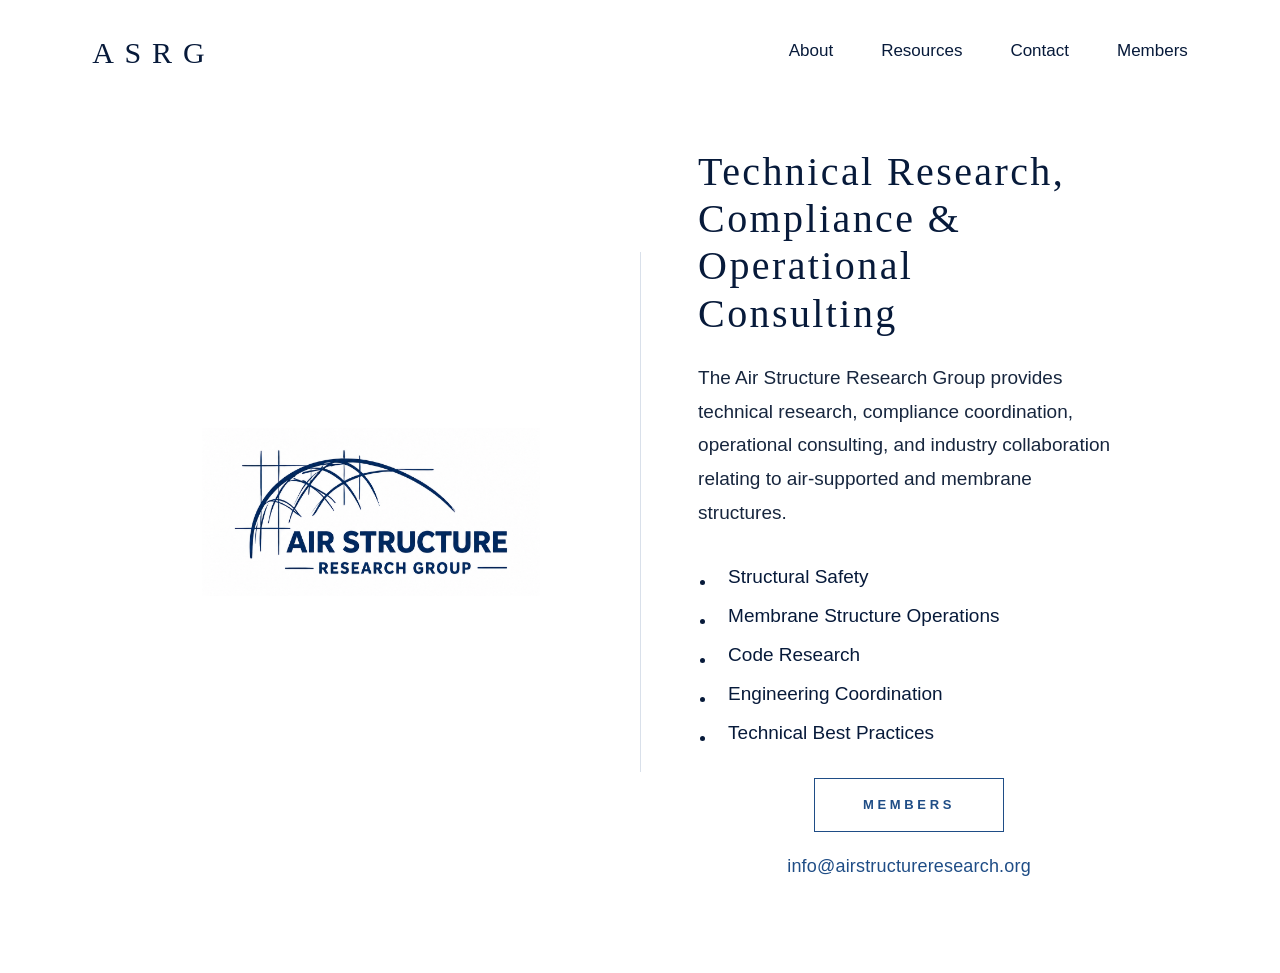
<file: index.html>
<!doctype html>
<html lang="en">
<head>
<meta charset="utf-8">
<meta name="viewport" content="width=device-width, initial-scale=1">
<title>Air Structure Research Group | ASRG</title>
<meta name="description" content="Air Structure Research Group">
<link rel="preload" as="image" href="/assets/asrg-logo.png">
<link rel="stylesheet" href="/assets/styles.css">
</head>
<body>
<div class="site">
<header class="header">
  <button class="menu-button" aria-label="Open navigation" aria-expanded="false" data-menu-button>☰</button>
  <a class="brand" href="/" aria-label="ASRG home">ASRG</a>
  <nav class="nav" aria-label="Primary navigation"><a class="" href="/about/">About</a><a class="" href="/resources/">Resources</a><a class="" href="/contact/">Contact</a><a class="" href="/members/">Members</a></nav>
  <nav class="mobile-menu" aria-label="Mobile navigation" data-mobile-menu><a href="/about/">About</a><a href="/resources/">Resources</a><a href="/contact/">Contact</a><a href="/members/">Members</a></nav>
</header>
<main class="main">
  <section class="logo-panel" aria-label="Air Structure Research Group logo"><img src="/assets/asrg-logo.png" alt="Air Structure Research Group"></section>
  <div class="divider" aria-hidden="true"></div>
  <section class="content-panel"><div class="content"><h2>Technical Research, Compliance &amp; Operational Consulting</h2>
<p>The Air Structure Research Group provides technical research, compliance coordination, operational consulting, and industry collaboration relating to air-supported and membrane structures.</p>
<ul class="clean">
<li>Structural Safety</li>
<li>Membrane Structure Operations</li>
<li>Code Research</li>
<li>Engineering Coordination</li>
<li>Technical Best Practices</li>
</ul>
<div class="home-actions"><a class="btn-outline" href="/members/">Members</a><br><a class="email" href="mailto:info@airstructureresearch.org">info@airstructureresearch.org</a></div></div></section>
</main>
</div>
<script src="/assets/site.js"></script>
</body>
</html>
</file>
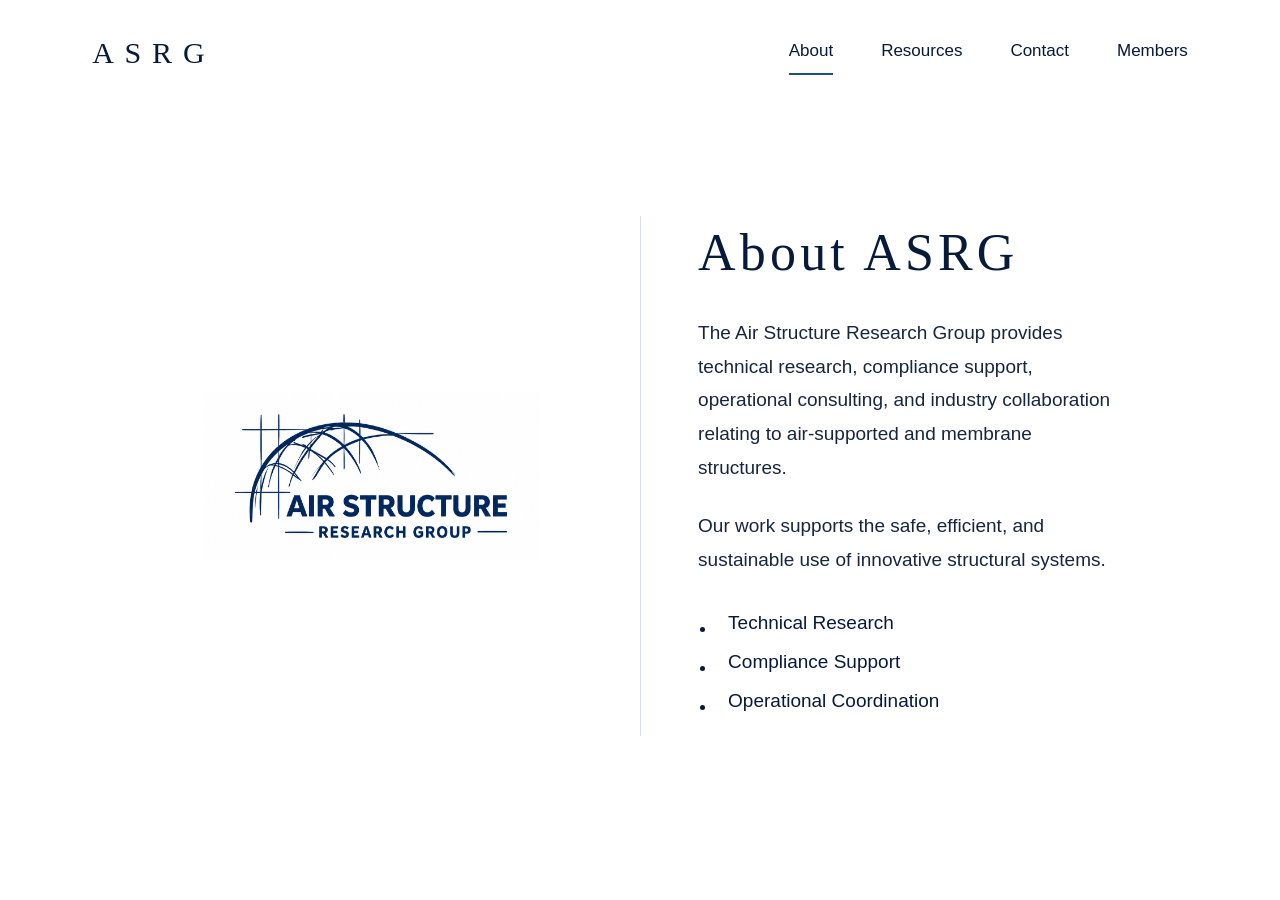
<file: about/index.html>
<!doctype html>
<html lang="en">
<head>
<meta charset="utf-8">
<meta name="viewport" content="width=device-width, initial-scale=1">
<title>About | ASRG</title>
<meta name="description" content="Air Structure Research Group">
<link rel="preload" as="image" href="/assets/asrg-logo.png">
<link rel="stylesheet" href="/assets/styles.css">
</head>
<body>
<div class="site">
<header class="header">
  <button class="menu-button" aria-label="Open navigation" aria-expanded="false" data-menu-button>☰</button>
  <a class="brand" href="/" aria-label="ASRG home">ASRG</a>
  <nav class="nav" aria-label="Primary navigation"><a class="active" href="/about/">About</a><a class="" href="/resources/">Resources</a><a class="" href="/contact/">Contact</a><a class="" href="/members/">Members</a></nav>
  <nav class="mobile-menu" aria-label="Mobile navigation" data-mobile-menu><a href="/about/">About</a><a href="/resources/">Resources</a><a href="/contact/">Contact</a><a href="/members/">Members</a></nav>
</header>
<main class="main">
  <section class="logo-panel" aria-label="Air Structure Research Group logo"><img src="/assets/asrg-logo.png" alt="Air Structure Research Group"></section>
  <div class="divider" aria-hidden="true"></div>
  <section class="content-panel"><div class="content"><h1>About ASRG</h1>
<p>The Air Structure Research Group provides technical research, compliance support, operational consulting, and industry collaboration relating to air-supported and membrane structures.</p>
<p>Our work supports the safe, efficient, and sustainable use of innovative structural systems.</p>
<ul class="clean">
<li>Technical Research</li>
<li>Compliance Support</li>
<li>Operational Coordination</li>
</ul></div></section>
</main>
</div>
<script src="/assets/site.js"></script>
</body>
</html>
</file>
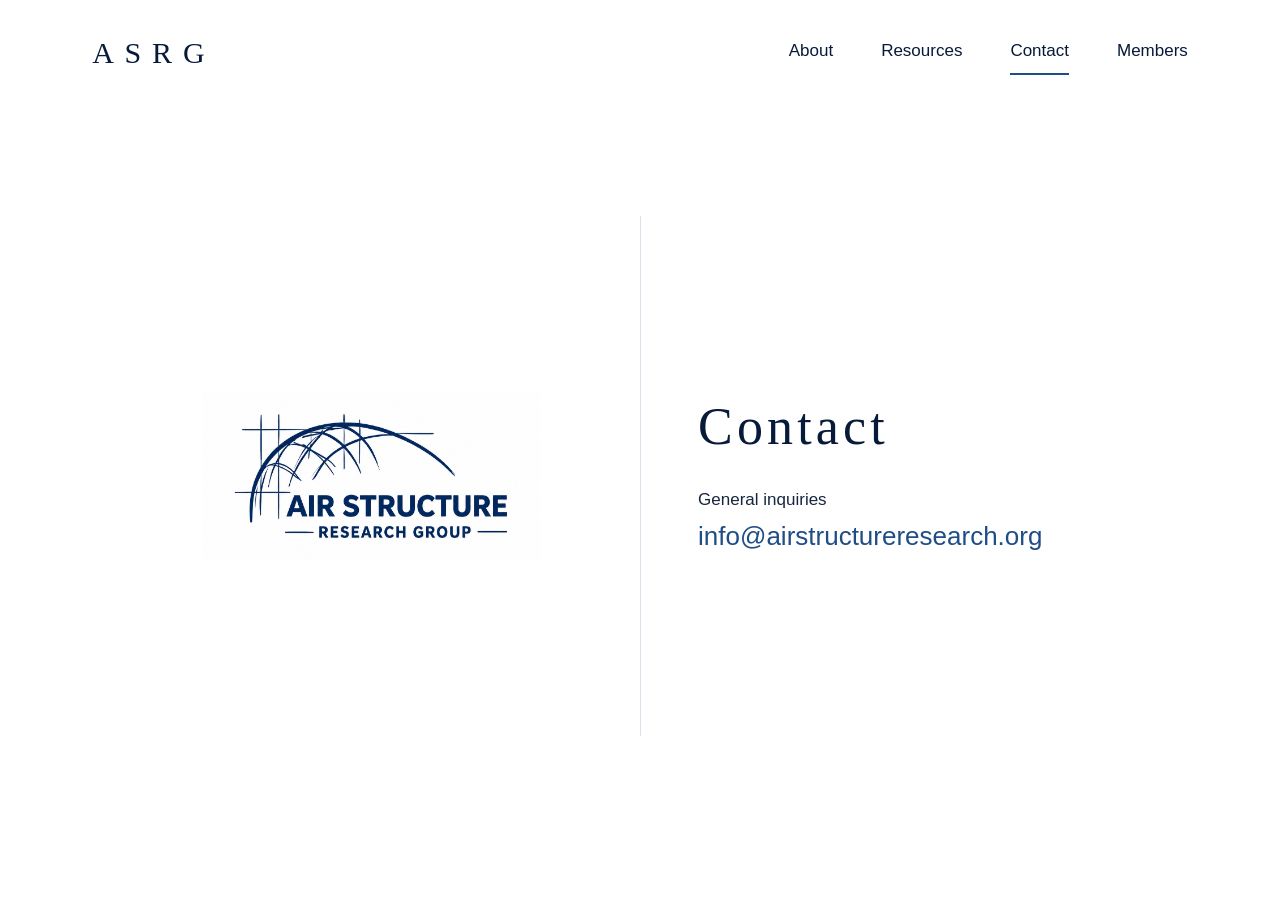
<file: contact/index.html>
<!doctype html>
<html lang="en">
<head>
<meta charset="utf-8">
<meta name="viewport" content="width=device-width, initial-scale=1">
<title>Contact | ASRG</title>
<meta name="description" content="Air Structure Research Group">
<link rel="preload" as="image" href="/assets/asrg-logo.png">
<link rel="stylesheet" href="/assets/styles.css">
</head>
<body>
<div class="site">
<header class="header">
  <button class="menu-button" aria-label="Open navigation" aria-expanded="false" data-menu-button>☰</button>
  <a class="brand" href="/" aria-label="ASRG home">ASRG</a>
  <nav class="nav" aria-label="Primary navigation"><a class="" href="/about/">About</a><a class="" href="/resources/">Resources</a><a class="active" href="/contact/">Contact</a><a class="" href="/members/">Members</a></nav>
  <nav class="mobile-menu" aria-label="Mobile navigation" data-mobile-menu><a href="/about/">About</a><a href="/resources/">Resources</a><a href="/contact/">Contact</a><a href="/members/">Members</a></nav>
</header>
<main class="main">
  <section class="logo-panel" aria-label="Air Structure Research Group logo"><img src="/assets/asrg-logo.png" alt="Air Structure Research Group"></section>
  <div class="divider" aria-hidden="true"></div>
  <section class="content-panel"><div class="content"><h1>Contact</h1>
<div class="contact-label">General inquiries</div>
<a class="contact-email" href="mailto:info@airstructureresearch.org">info@airstructureresearch.org</a></div></section>
</main>
</div>
<script src="/assets/site.js"></script>
</body>
</html>
</file>
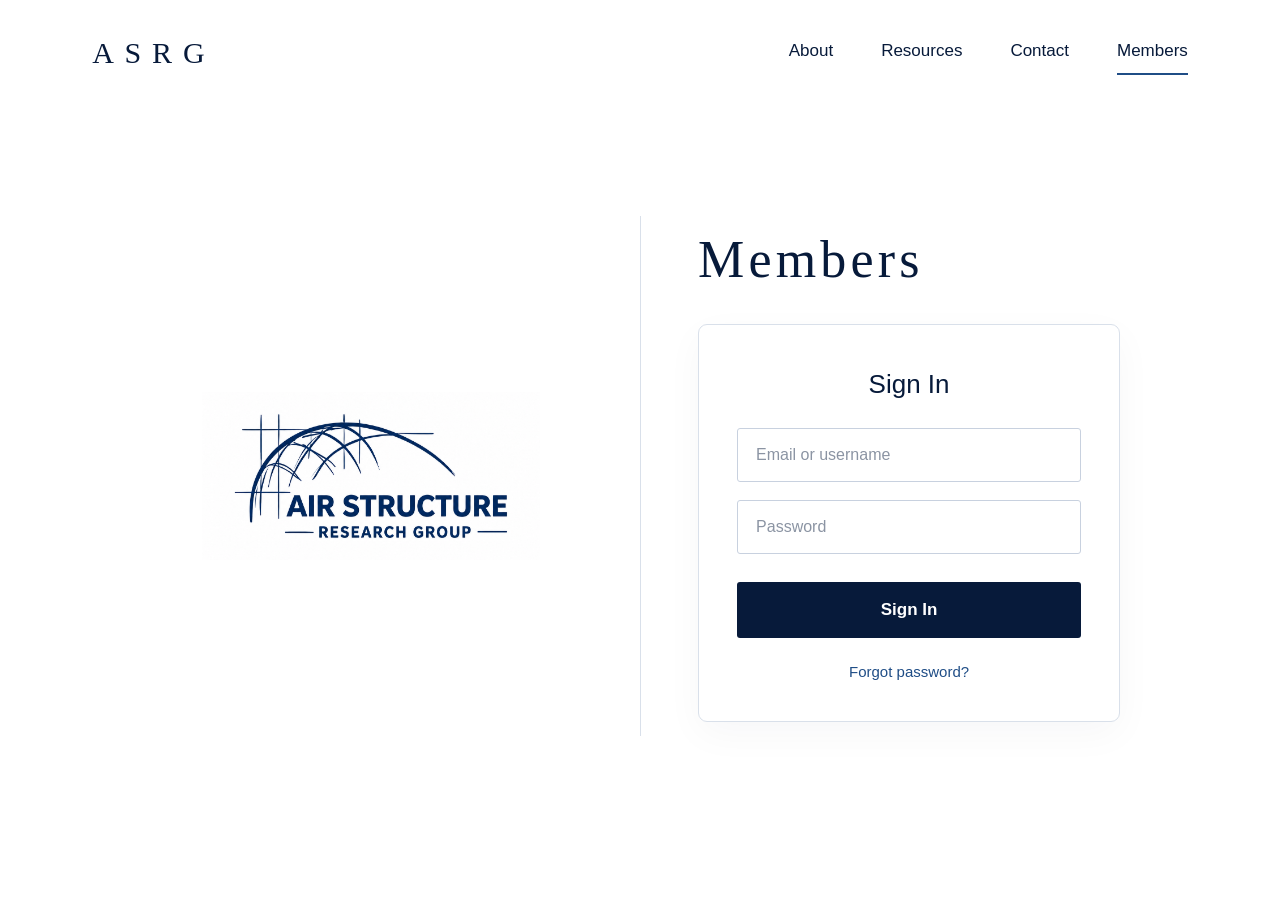
<file: members/index.html>
<!doctype html>
<html lang="en">
<head>
<meta charset="utf-8">
<meta name="viewport" content="width=device-width, initial-scale=1">
<title>Members | ASRG</title>
<meta name="description" content="Air Structure Research Group">
<link rel="preload" as="image" href="/assets/asrg-logo.png">
<link rel="stylesheet" href="/assets/styles.css">
</head>
<body>
<div class="site">
<header class="header">
  <button class="menu-button" aria-label="Open navigation" aria-expanded="false" data-menu-button>☰</button>
  <a class="brand" href="/" aria-label="ASRG home">ASRG</a>
  <nav class="nav" aria-label="Primary navigation"><a class="" href="/about/">About</a><a class="" href="/resources/">Resources</a><a class="" href="/contact/">Contact</a><a class="active" href="/members/">Members</a></nav>
  <nav class="mobile-menu" aria-label="Mobile navigation" data-mobile-menu><a href="/about/">About</a><a href="/resources/">Resources</a><a href="/contact/">Contact</a><a href="/members/">Members</a></nav>
</header>
<main class="main">
  <section class="logo-panel" aria-label="Air Structure Research Group logo"><img src="/assets/asrg-logo.png" alt="Air Structure Research Group"></section>
  <div class="divider" aria-hidden="true"></div>
  <section class="content-panel"><div class="content"><div class="login-wrap">
<h1>Members</h1>
<form class="login-card" data-signin-form novalidate>
  <div class="login-title">Sign In</div>
  <label class="visually-hidden" for="user">Email or username</label>
  <div class="field"><input id="user" name="user" autocomplete="username" placeholder="Email or username"></div>
  <label class="visually-hidden" for="password">Password</label>
  <div class="field"><input id="password" name="password" type="password" autocomplete="current-password" placeholder="Password"></div>
  <button class="signin" type="submit">Sign In</button>
  <button class="forgot" type="button" data-forgot>Forgot password?</button>
  <div class="error" data-login-error></div>
</form>
</div></div></section>
</main>
</div>
<script src="/assets/site.js"></script>
</body>
</html>
</file>
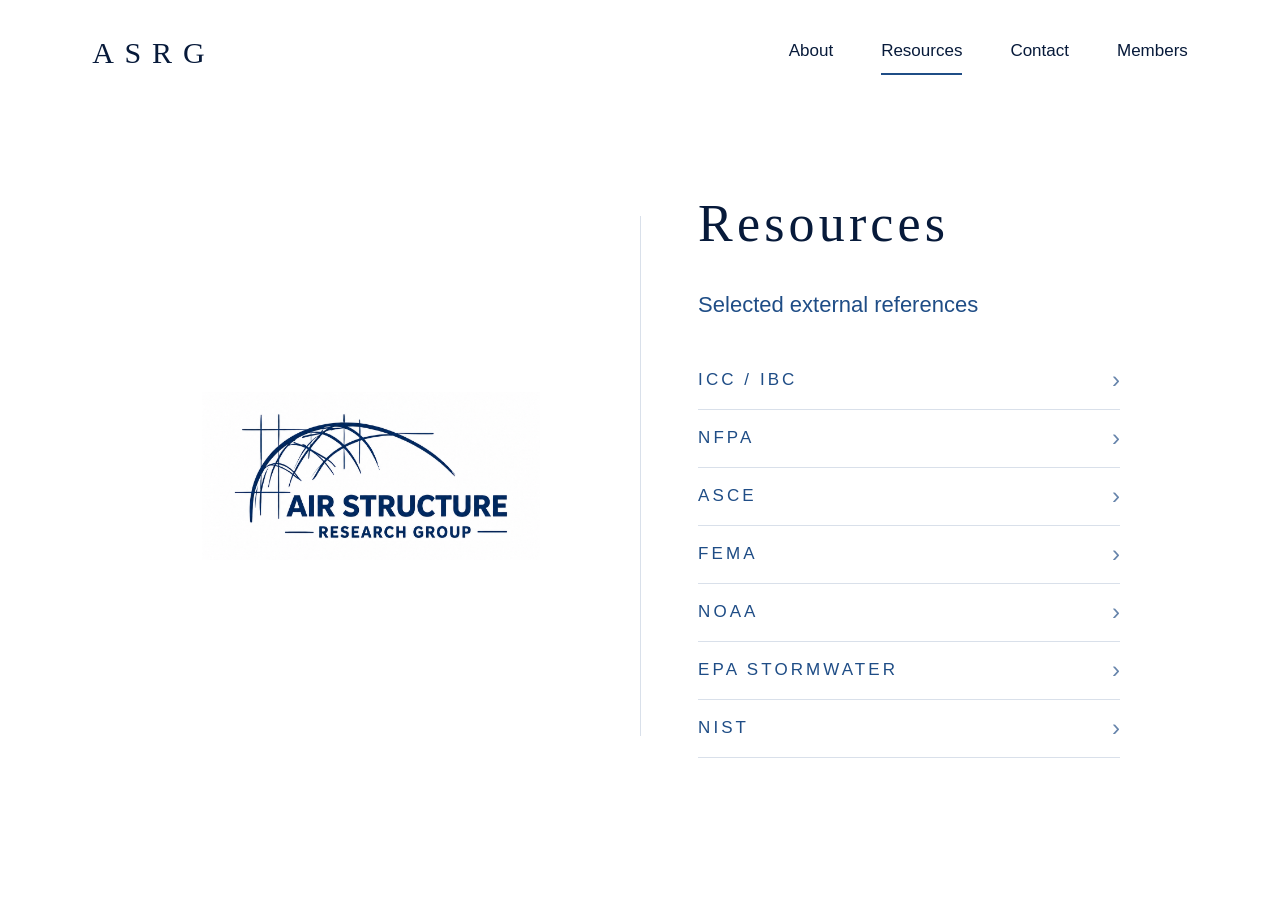
<file: resources/index.html>
<!doctype html>
<html lang="en">
<head>
<meta charset="utf-8">
<meta name="viewport" content="width=device-width, initial-scale=1">
<title>Resources | ASRG</title>
<meta name="description" content="Air Structure Research Group">
<link rel="preload" as="image" href="/assets/asrg-logo.png">
<link rel="stylesheet" href="/assets/styles.css">
</head>
<body>
<div class="site">
<header class="header">
  <button class="menu-button" aria-label="Open navigation" aria-expanded="false" data-menu-button>☰</button>
  <a class="brand" href="/" aria-label="ASRG home">ASRG</a>
  <nav class="nav" aria-label="Primary navigation"><a class="" href="/about/">About</a><a class="active" href="/resources/">Resources</a><a class="" href="/contact/">Contact</a><a class="" href="/members/">Members</a></nav>
  <nav class="mobile-menu" aria-label="Mobile navigation" data-mobile-menu><a href="/about/">About</a><a href="/resources/">Resources</a><a href="/contact/">Contact</a><a href="/members/">Members</a></nav>
</header>
<main class="main">
  <section class="logo-panel" aria-label="Air Structure Research Group logo"><img src="/assets/asrg-logo.png" alt="Air Structure Research Group"></section>
  <div class="divider" aria-hidden="true"></div>
  <section class="content-panel"><div class="content"><h1>Resources</h1><p class="subhead">Selected external references</p><div class="resources-list"><a class="resource-link" href="https://www.iccsafe.org/" target="_blank" rel="noopener noreferrer"><span>ICC / IBC</span><span aria-hidden="true">›</span></a><a class="resource-link" href="https://www.nfpa.org/" target="_blank" rel="noopener noreferrer"><span>NFPA</span><span aria-hidden="true">›</span></a><a class="resource-link" href="https://www.asce.org/" target="_blank" rel="noopener noreferrer"><span>ASCE</span><span aria-hidden="true">›</span></a><a class="resource-link" href="https://www.fema.gov/" target="_blank" rel="noopener noreferrer"><span>FEMA</span><span aria-hidden="true">›</span></a><a class="resource-link" href="https://www.noaa.gov/" target="_blank" rel="noopener noreferrer"><span>NOAA</span><span aria-hidden="true">›</span></a><a class="resource-link" href="https://www.epa.gov/npdes/stormwater-discharges-construction-activities" target="_blank" rel="noopener noreferrer"><span>EPA Stormwater</span><span aria-hidden="true">›</span></a><a class="resource-link" href="https://www.nist.gov/" target="_blank" rel="noopener noreferrer"><span>NIST</span><span aria-hidden="true">›</span></a></div></div></section>
</main>
</div>
<script src="/assets/site.js"></script>
</body>
</html>
</file>
<file: assets/styles.css>
:root{
  --ink:#071a3a;
  --link:#1f4d86;
  --muted:#6d7786;
  --line:#d9e0ea;
  --field:#edf0f5;
  --bg:#ffffff;
  --shadow:0 18px 45px rgba(7,26,58,.06);
}
*{box-sizing:border-box}
html,body{margin:0;padding:0;background:var(--bg);color:var(--ink);font-family:Inter,-apple-system,BlinkMacSystemFont,"Segoe UI",Roboto,Helvetica,Arial,sans-serif;}
body{min-height:100vh;}
a{color:inherit;text-decoration:none}
.site{min-height:100vh;display:flex;flex-direction:column;}
.header{height:106px;display:flex;align-items:center;justify-content:space-between;padding:0 7.2vw;position:relative;z-index:2;}
.brand{font-family:Georgia,"Times New Roman",serif;letter-spacing:.36em;font-size:30px;font-weight:400;color:var(--ink);line-height:1;}
.nav{display:flex;gap:48px;align-items:center;font-size:17px;font-weight:500;}
.nav a{padding:10px 0 12px;border-bottom:2px solid transparent;}
.nav a.active,.nav a:hover{border-bottom-color:var(--link);}
.menu-button{display:none;appearance:none;border:0;background:transparent;color:var(--ink);font-size:31px;line-height:1;cursor:pointer;padding:6px 8px;}
.mobile-menu{display:none;position:absolute;top:84px;left:22px;right:22px;background:rgba(255,255,255,.98);border:1px solid var(--line);box-shadow:var(--shadow);border-radius:10px;padding:10px 0;}
.mobile-menu a{display:block;padding:15px 22px;font-size:17px;border-bottom:1px solid #f1f3f7;}
.mobile-menu a:last-child{border-bottom:0;}
.mobile-menu.open{display:block;}
.main{flex:1;display:grid;grid-template-columns:minmax(0,1fr) 1px minmax(0,1fr);align-items:center;gap:0;padding:42px 8vw 96px;}
.divider{width:1px;min-height:520px;background:var(--line);}
.logo-panel{display:flex;align-items:center;justify-content:center;min-height:520px;padding:0 4.5vw;}
.logo-panel img{width:min(620px,80%);height:auto;display:block;}
.content-panel{min-height:520px;display:flex;align-items:center;justify-content:center;padding:0 4.5vw;}
.content{width:min(540px,100%);}
h1{font-family:Georgia,"Times New Roman",serif;font-weight:400;letter-spacing:.08em;font-size:52px;line-height:1.14;margin:0 0 34px;color:var(--ink);}
h2{font-family:Georgia,"Times New Roman",serif;font-weight:400;letter-spacing:.06em;font-size:40px;line-height:1.18;margin:0 0 24px;color:var(--ink);}
p{font-size:19px;line-height:1.78;margin:0 0 24px;color:#17263e;}
.subhead{font-size:22px;line-height:1.55;color:var(--link);margin-bottom:30px;}
ul.clean{margin:36px 0 0 0;padding:0;list-style:none;}
ul.clean li{font-size:19px;margin:0 0 17px;position:relative;padding-left:30px;}
ul.clean li:before{content:"";position:absolute;left:2px;top:.75em;width:5px;height:5px;background:var(--ink);border-radius:50%;}
.home-actions{margin-top:34px;text-align:center;}
.btn-outline{display:inline-flex;align-items:center;justify-content:center;min-width:190px;height:54px;border:1px solid var(--link);color:var(--link);background:transparent;letter-spacing:.28em;font-size:13px;font-weight:600;text-transform:uppercase;}
.btn-outline:hover{background:#f6f9fd;}
.email{margin-top:24px;font-size:18px;color:var(--link);font-weight:500;letter-spacing:.01em;display:inline-block;}
.resources-list{margin-top:26px;width:100%;}
.resource-link{display:flex;align-items:center;justify-content:space-between;border-bottom:1px solid var(--line);height:58px;color:var(--link);letter-spacing:.18em;font-size:17px;text-transform:uppercase;}
.resource-link span:last-child{letter-spacing:0;font-size:24px;color:#6684ab;}
.contact-email{font-size:26px;line-height:1.4;color:var(--link);font-weight:500;}
.contact-label{font-size:17px;margin-bottom:8px;color:#17263e;}
.login-wrap{width:min(520px,100%);margin:0 auto;}
.login-card{border:1px solid var(--line);border-radius:9px;padding:44px 38px 40px;background:rgba(255,255,255,.82);box-shadow:0 12px 38px rgba(7,26,58,.035);}
.login-title{text-align:center;font-size:26px;margin-bottom:28px;color:var(--ink);}
.field{width:100%;height:54px;border:1px solid #c8d1df;border-radius:3px;margin-bottom:18px;display:flex;align-items:center;background:#fff;}
.field input{width:100%;height:100%;border:0;outline:0;padding:0 18px;font-size:16px;color:var(--ink);background:transparent;}
.field input::placeholder{color:#8b94a3;}
.signin{width:100%;height:56px;border:0;border-radius:3px;background:var(--ink);color:white;font-size:17px;font-weight:600;margin-top:10px;cursor:pointer;}
.signin:hover{background:#0a234c;}
.forgot{display:block;margin-top:24px;text-align:center;color:var(--link);font-size:15px;background:transparent;border:0;width:100%;cursor:pointer;}
.error{display:none;margin-top:18px;padding:12px 14px;border:1px solid #d9a5a5;border-radius:4px;background:#fff8f8;color:#8b1d1d;font-size:14px;text-align:center;}
.error.show{display:block;}
.visually-hidden{position:absolute!important;height:1px;width:1px;overflow:hidden;clip:rect(1px,1px,1px,1px);white-space:nowrap;}
@media(max-width:820px){
  .header{height:84px;justify-content:center;padding:0 24px;border-bottom:1px solid #f2f4f8;}
  .brand{font-size:28px;letter-spacing:.32em;}
  .nav{display:none;}
  .menu-button{display:block;position:absolute;left:24px;top:23px;}
  .main{display:flex;flex-direction:column;align-items:stretch;gap:0;padding:58px 28px 82px;}
  .divider{display:none;}
  .logo-panel{min-height:0;padding:0 0 66px;}
  .logo-panel img{width:min(600px,86vw);}
  .content-panel{min-height:0;padding:0;display:block;}
  .content{width:100%;}
  h1{font-size:54px;letter-spacing:.08em;margin-bottom:38px;}
  h2{font-size:38px;letter-spacing:.05em;margin-bottom:28px;}
  p{font-size:20px;line-height:1.82;}
  .subhead{font-size:22px;line-height:1.65;}
  ul.clean{margin-top:34px;}
  ul.clean li{font-size:20px;margin-bottom:26px;}
  .home-actions{text-align:left;margin-top:44px;}
  .btn-outline{width:228px;}
  .resources-list{margin-top:36px;}
  .resource-link{height:72px;font-size:18px;}
  .contact-email{font-size:24px;word-break:break-word;}
  .login-wrap{margin-top:4px;}
  .login-card{padding:34px 26px 32px;}
}
@media(max-width:420px){
  .main{padding-left:24px;padding-right:24px;}
  h1{font-size:46px;}
  h2{font-size:34px;}
  p{font-size:18px;}
  .contact-email{font-size:21px;}
}
</file>
